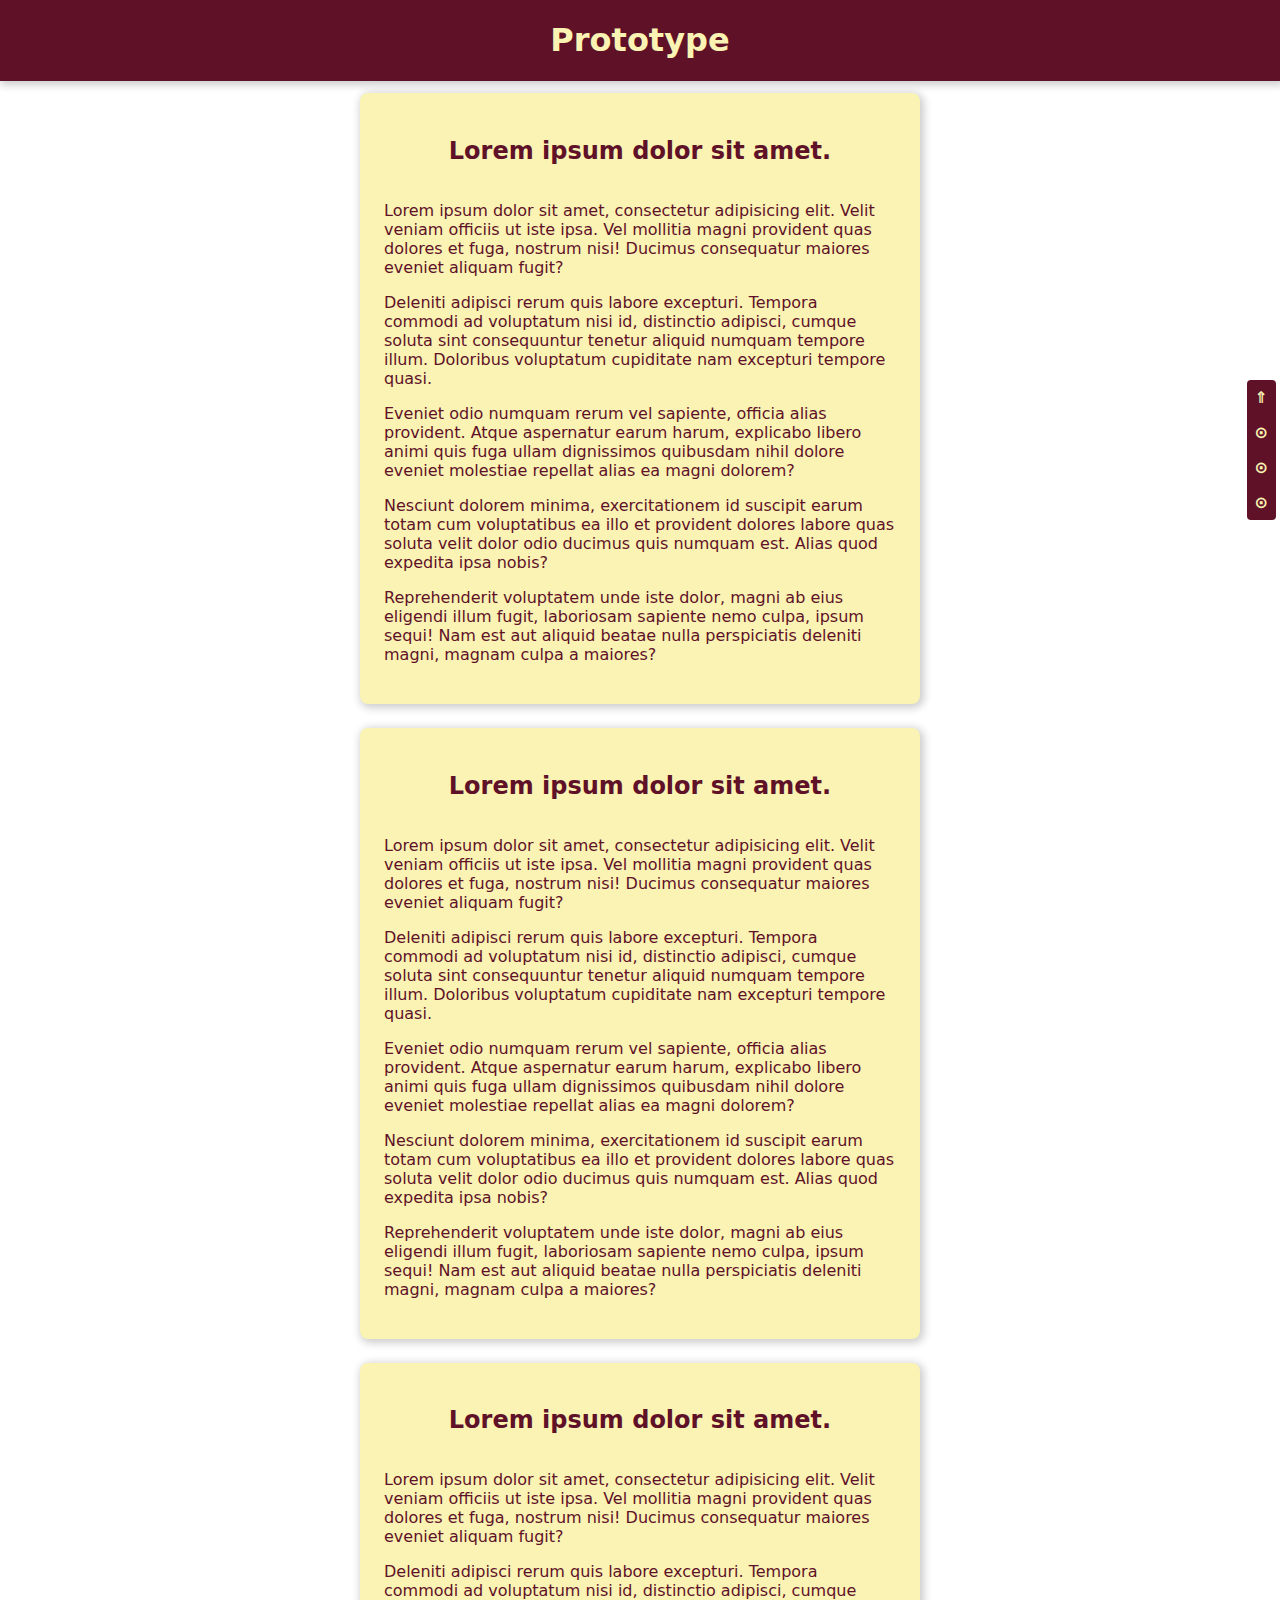
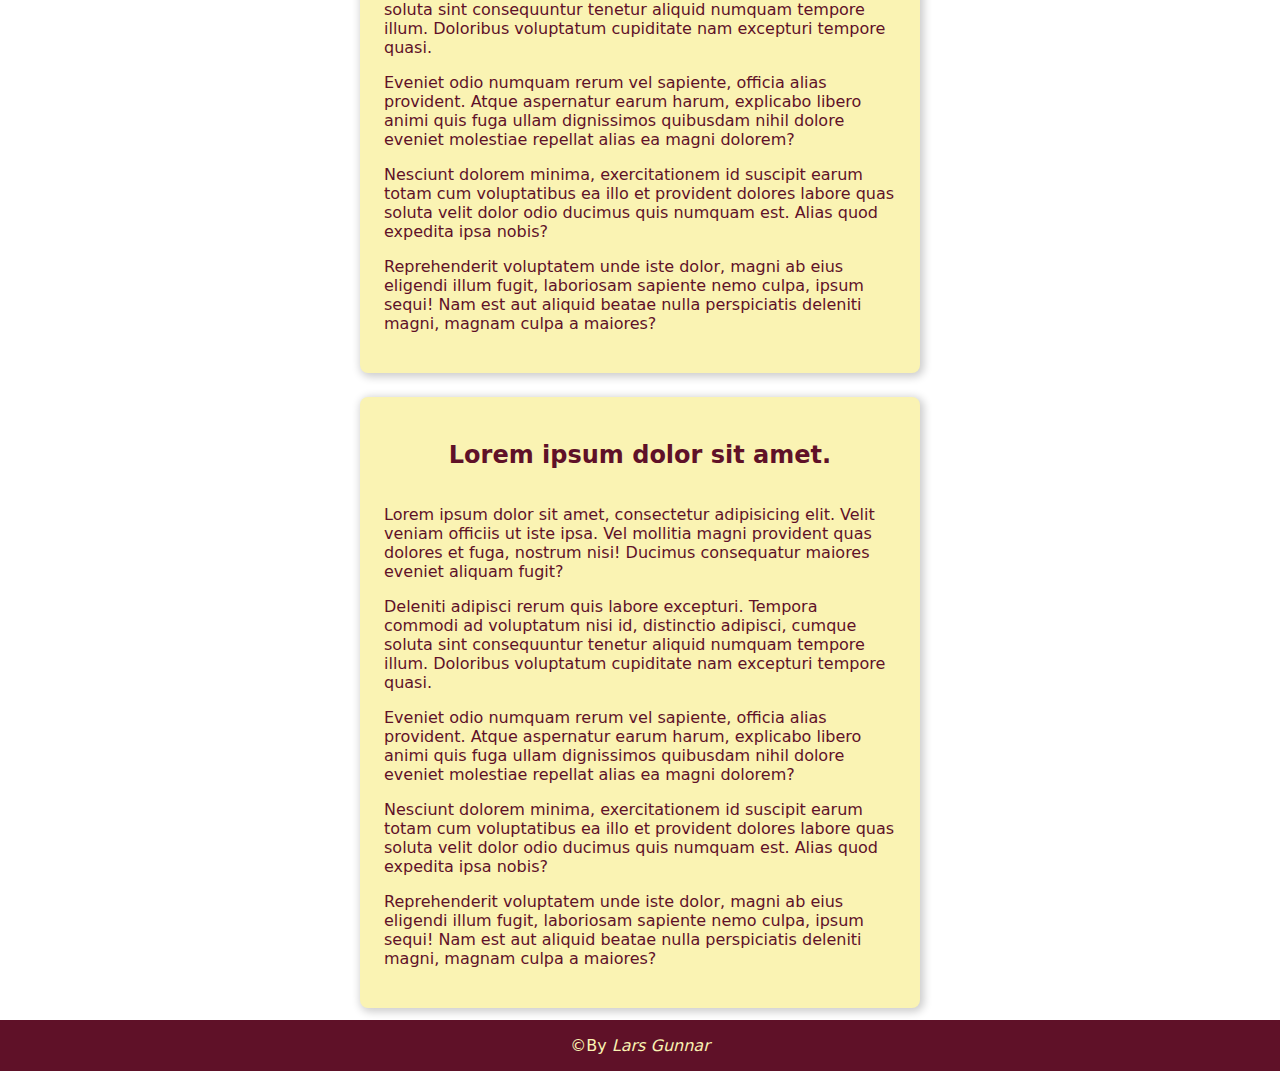
<file: index.html>
<!DOCTYPE html>
<html lang="en" class="scroll-smooth">
  <head>
    <meta charset="UTF-8" />
    <meta name="viewport" content="width=device-width, initial-scale=1.0" />

    <link rel="stylesheet" href="global.css" />
    <script defer src="main.js"></script>

    <title>Prototype</title>
  </head>
  <body class="flex-col min-h-screen">
    <header class="text-center bg-primary fg-secondary shadow-sm">
      <section>
        <h1>Prototype</h1>
      </section>
    </header>

    <div class="flex flex-reverse gap-4 justify-between m-2 grow">
      <aside class="fixed content-fit flex-col min-h-screen justify-center">
        <nav>
          <ul
            class="flex-col gap-8 bolder bg-primary fg-secondary rounded-sm p-4"
          >
            <li>
              <a href="#">&uArr;</a>
            </li>

            <li>
              <a href="#article-1">&CircleDot;</a>
            </li>

            <li>
              <a href="#article-2">&CircleDot;</a>
            </li>

            <li>
              <a href="#article-3">&CircleDot;</a>
            </li>
          </ul>
        </nav>
      </aside>

      <main class="flex-col gap-12 items-center p-4 grow">
        <section
          class="flex-col items-center fg-primary bg-secondary content-fit rounded-md shadow-sm p-12"
          id="article-1"
        >
          <h2>Lorem ipsum dolor sit amet.</h2>
          <div class="max-w-md">
            <p>
              Lorem ipsum dolor sit amet, consectetur adipisicing elit. Velit
              veniam officiis ut iste ipsa. Vel mollitia magni provident quas
              dolores et fuga, nostrum nisi! Ducimus consequatur maiores eveniet
              aliquam fugit?
            </p>
            <p>
              Deleniti adipisci rerum quis labore excepturi. Tempora commodi ad
              voluptatum nisi id, distinctio adipisci, cumque soluta sint
              consequuntur tenetur aliquid numquam tempore illum. Doloribus
              voluptatum cupiditate nam excepturi tempore quasi.
            </p>
            <p>
              Eveniet odio numquam rerum vel sapiente, officia alias provident.
              Atque aspernatur earum harum, explicabo libero animi quis fuga
              ullam dignissimos quibusdam nihil dolore eveniet molestiae
              repellat alias ea magni dolorem?
            </p>
            <p>
              Nesciunt dolorem minima, exercitationem id suscipit earum totam
              cum voluptatibus ea illo et provident dolores labore quas soluta
              velit dolor odio ducimus quis numquam est. Alias quod expedita
              ipsa nobis?
            </p>
            <p>
              Reprehenderit voluptatem unde iste dolor, magni ab eius eligendi
              illum fugit, laboriosam sapiente nemo culpa, ipsum sequi! Nam est
              aut aliquid beatae nulla perspiciatis deleniti magni, magnam culpa
              a maiores?
            </p>
          </div>
        </section>

        <section
          class="flex-col items-center fg-primary bg-secondary content-fit rounded-md shadow-sm p-12"
          id="article-2"
        >
          <h2>Lorem ipsum dolor sit amet.</h2>
          <div class="max-w-md">
            <p>
              Lorem ipsum dolor sit amet, consectetur adipisicing elit. Velit
              veniam officiis ut iste ipsa. Vel mollitia magni provident quas
              dolores et fuga, nostrum nisi! Ducimus consequatur maiores eveniet
              aliquam fugit?
            </p>
            <p>
              Deleniti adipisci rerum quis labore excepturi. Tempora commodi ad
              voluptatum nisi id, distinctio adipisci, cumque soluta sint
              consequuntur tenetur aliquid numquam tempore illum. Doloribus
              voluptatum cupiditate nam excepturi tempore quasi.
            </p>
            <p>
              Eveniet odio numquam rerum vel sapiente, officia alias provident.
              Atque aspernatur earum harum, explicabo libero animi quis fuga
              ullam dignissimos quibusdam nihil dolore eveniet molestiae
              repellat alias ea magni dolorem?
            </p>
            <p>
              Nesciunt dolorem minima, exercitationem id suscipit earum totam
              cum voluptatibus ea illo et provident dolores labore quas soluta
              velit dolor odio ducimus quis numquam est. Alias quod expedita
              ipsa nobis?
            </p>
            <p>
              Reprehenderit voluptatem unde iste dolor, magni ab eius eligendi
              illum fugit, laboriosam sapiente nemo culpa, ipsum sequi! Nam est
              aut aliquid beatae nulla perspiciatis deleniti magni, magnam culpa
              a maiores?
            </p>
          </div>
        </section>

        <section
          class="flex-col items-center fg-primary bg-secondary content-fit rounded-md shadow-sm p-12"
          id="article-3"
        >
          <h2>Lorem ipsum dolor sit amet.</h2>
          <div class="max-w-md">
            <p>
              Lorem ipsum dolor sit amet, consectetur adipisicing elit. Velit
              veniam officiis ut iste ipsa. Vel mollitia magni provident quas
              dolores et fuga, nostrum nisi! Ducimus consequatur maiores eveniet
              aliquam fugit?
            </p>
            <p>
              Deleniti adipisci rerum quis labore excepturi. Tempora commodi ad
              voluptatum nisi id, distinctio adipisci, cumque soluta sint
              consequuntur tenetur aliquid numquam tempore illum. Doloribus
              voluptatum cupiditate nam excepturi tempore quasi.
            </p>
            <p>
              Eveniet odio numquam rerum vel sapiente, officia alias provident.
              Atque aspernatur earum harum, explicabo libero animi quis fuga
              ullam dignissimos quibusdam nihil dolore eveniet molestiae
              repellat alias ea magni dolorem?
            </p>
            <p>
              Nesciunt dolorem minima, exercitationem id suscipit earum totam
              cum voluptatibus ea illo et provident dolores labore quas soluta
              velit dolor odio ducimus quis numquam est. Alias quod expedita
              ipsa nobis?
            </p>
            <p>
              Reprehenderit voluptatem unde iste dolor, magni ab eius eligendi
              illum fugit, laboriosam sapiente nemo culpa, ipsum sequi! Nam est
              aut aliquid beatae nulla perspiciatis deleniti magni, magnam culpa
              a maiores?
            </p>
          </div>
        </section>

        <section
          class="flex-col items-center fg-primary bg-secondary content-fit rounded-md shadow-sm p-12"
        >
          <h2>Lorem ipsum dolor sit amet.</h2>
          <div class="max-w-md">
            <p>
              Lorem ipsum dolor sit amet, consectetur adipisicing elit. Velit
              veniam officiis ut iste ipsa. Vel mollitia magni provident quas
              dolores et fuga, nostrum nisi! Ducimus consequatur maiores eveniet
              aliquam fugit?
            </p>
            <p>
              Deleniti adipisci rerum quis labore excepturi. Tempora commodi ad
              voluptatum nisi id, distinctio adipisci, cumque soluta sint
              consequuntur tenetur aliquid numquam tempore illum. Doloribus
              voluptatum cupiditate nam excepturi tempore quasi.
            </p>
            <p>
              Eveniet odio numquam rerum vel sapiente, officia alias provident.
              Atque aspernatur earum harum, explicabo libero animi quis fuga
              ullam dignissimos quibusdam nihil dolore eveniet molestiae
              repellat alias ea magni dolorem?
            </p>
            <p>
              Nesciunt dolorem minima, exercitationem id suscipit earum totam
              cum voluptatibus ea illo et provident dolores labore quas soluta
              velit dolor odio ducimus quis numquam est. Alias quod expedita
              ipsa nobis?
            </p>
            <p>
              Reprehenderit voluptatem unde iste dolor, magni ab eius eligendi
              illum fugit, laboriosam sapiente nemo culpa, ipsum sequi! Nam est
              aut aliquid beatae nulla perspiciatis deleniti magni, magnam culpa
              a maiores?
            </p>
          </div>
        </section>
      </main>
    </div>

    <footer class="text-center bg-primary fg-secondary">
      <p class="content-copy">By <span class="italic">Lars Gunnar</span></p>
    </footer>
  </body>
</html>
</file>
<file: global.css>
/* Overrides */
body {
  margin: 0px;
}

ul,
ol {
  list-style: none;
  margin: 0px;
  padding: 0px;
}

a {
  color: inherit;
  text-decoration: inherit;
}

/* Typography */
:root {
  font-family: system-ui, -apple-system, BlinkMacSystemFont, "Segoe UI", Roboto,
    Oxygen, Ubuntu, Cantarell, "Open Sans", "Helvetica Neue", sans-serif;
}

.lighter {
  font-weight: lighter;
}
.bold {
  font-weight: bold;
}
.bolder {
  font-weight: bolder;
}

.italic {
  font-style: italic;
}

.underline {
  text-decoration: underline;
}

/* Colors */
:root {
  --color-primary: rgb(95, 17, 40);
  --color-secondary: rgb(250, 243, 179);
  --color-gray: gray;
  --color-white: #f0f0f0;
  --color-black: #0f0f0f;
}

.bg-primary {
  background-color: var(--color-primary);
}
.fg-primary {
  color: var(--color-primary);
}

.bg-secondary {
  background-color: var(--color-secondary);
}
.fg-secondary {
  color: var(--color-secondary);
}

.bg-gray {
  background-color: var(--color-gray);
}
.fg-gray {
  color: var(--color-gray);
}

.bg-white {
  background-color: var(--color-white);
}
.fg-white {
  color: var(--color-white);
}

.bg-black {
  background-color: var(--color-black);
}
.fg-black {
  color: var(--color-black);
}

/* Layout */
.flex {
  display: flex;
}

.flex-col {
  display: flex;
  flex-direction: column;
}

.flex-reverse {
  flex-direction: row-reverse;
}

.justify-center {
  justify-content: center;
}

.justify-between {
  justify-content: space-between;
}

.justify-around {
  justify-content: space-around;
}

.justify-evenly {
  justify-content: space-evenly;
}

.items-center {
  align-items: center;
}

.grow {
  flex-grow: 1;
}

.text-center {
  text-align: center;
}

/* Spacing */
:root {
  --spacing-base: 2px;
  --spacing-1: calc(var(--spacing-base) * 1);
  --spacing-2: calc(var(--spacing-base) * 2);
  --spacing-3: calc(var(--spacing-base) * 3);
  --spacing-4: calc(var(--spacing-base) * 4);
  --spacing-6: calc(var(--spacing-base) * 6);
  --spacing-8: calc(var(--spacing-base) * 8);
  --spacing-10: calc(var(--spacing-base) * 10);
  --spacing-12: calc(var(--spacing-base) * 12);
  --spacing-16: calc(var(--spacing-base) * 16);
  --spacing-20: calc(var(--spacing-base) * 20);
  --spacing-24: calc(var(--spacing-base) * 24);
  --spacing-32: calc(var(--spacing-base) * 32);
  --spacing-64: calc(var(--spacing-base) * 64);
}

.gap-1 {
  gap: var(--spacing-1);
}
.gap-2 {
  gap: var(--spacing-2);
}
.gap-3 {
  gap: var(--spacing-3);
}
.gap-4 {
  gap: var(--spacing-4);
}
.gap-6 {
  gap: var(--spacing-6);
}
.gap-8 {
  gap: var(--spacing-8);
}
.gap-10 {
  gap: var(--spacing-10);
}
.gap-12 {
  gap: var(--spacing-12);
}
.gap-16 {
  gap: var(--spacing-16);
}
.gap-20 {
  gap: var(--spacing-20);
}
.gap-24 {
  gap: var(--spacing-24);
}
.gap-32 {
  gap: var(--spacing-32);
}
.gap-64 {
  gap: var(--spacing-64);
}

.p-1 {
  padding: var(--spacing-1);
}
.p-2 {
  padding: var(--spacing-2);
}
.p-3 {
  padding: var(--spacing-3);
}
.p-4 {
  padding: var(--spacing-4);
}
.p-6 {
  padding: var(--spacing-6);
}
.p-8 {
  padding: var(--spacing-8);
}
.p-10 {
  padding: var(--spacing-10);
}
.p-12 {
  padding: var(--spacing-12);
}
.p-16 {
  padding: var(--spacing-16);
}
.p-20 {
  padding: var(--spacing-20);
}
.p-24 {
  padding: var(--spacing-24);
}
.p-32 {
  padding: var(--spacing-32);
}
.p-64 {
  padding: var(--spacing-64);
}

.m-1 {
  margin: var(--spacing-1);
}
.m-2 {
  margin: var(--spacing-2);
}
.m-3 {
  margin: var(--spacing-3);
}
.m-4 {
  margin: var(--spacing-4);
}
.m-6 {
  margin: var(--spacing-6);
}
.m-8 {
  margin: var(--spacing-8);
}
.m-10 {
  margin: var(--spacing-10);
}
.m-12 {
  margin: var(--spacing-12);
}
.m-16 {
  margin: var(--spacing-16);
}
.m-20 {
  margin: var(--spacing-20);
}
.m-24 {
  margin: var(--spacing-24);
}
.m-32 {
  margin: var(--spacing-32);
}
.m-64 {
  margin: var(--spacing-64);
}

.max-w-sm {
  max-width: 20rem;
}

.max-w-md {
  max-width: 32rem;
}

.max-w-lg {
  max-width: 42rem;
}

.content-fit {
  width: fit-content;
  height: fit-content;
}

.min-h-screen {
  min-height: 100vh;
  min-height: 100svh;
}

.rounded-sm {
  border-radius: var(--spacing-2);
}

.rounded-md {
  border-radius: var(--spacing-4);
}

.rounded-lg {
  border-radius: var(--spacing-12);
}

.rounded-full {
  border-radius: 99999999999999px;
}

/* Effects */
.shadow-sm {
  box-shadow: 2px 2px 8px 2px rgba(0, 0, 0, 0.2);
}

.sticky {
  position: sticky;
  top: 0px;
}

.fixed {
  position: fixed;
  top: 0px;
}

.scroll-smooth {
  scroll-behavior: smooth;
}

/* Extra Content*/
.content-copy::before {
  content: "©";
}
</file>
